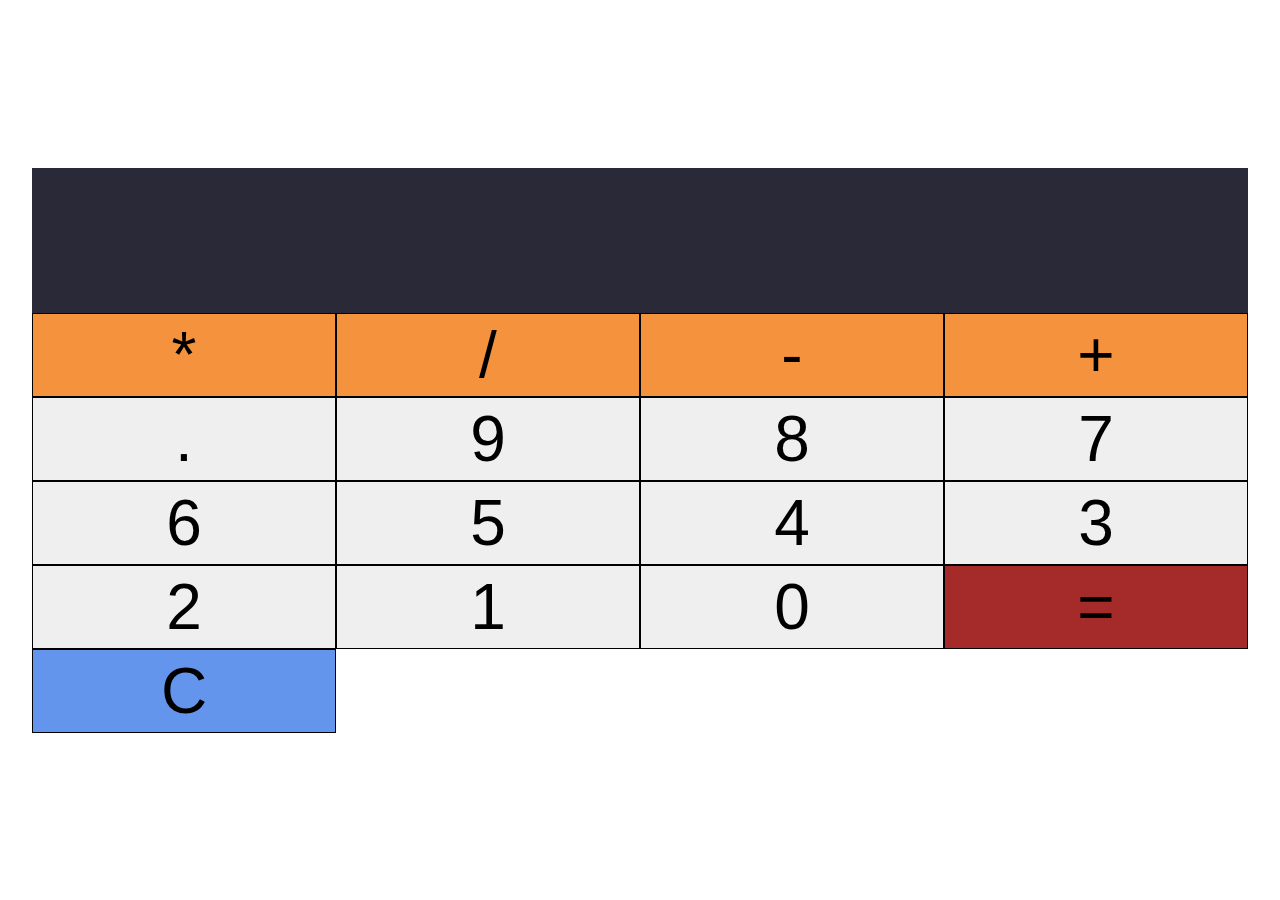
<file: calculator/index.html>
<!DOCTYPE html>
<html lang="en">

<head>
    <meta charset="UTF-8">
    <meta name="viewport" content="width=device-width, initial-scale=1.0">
    <title>Document</title>
    <link rel="stylesheet" href="stlye.css">
</head>

<body>
    <section class="calculator">
        <form>
            <input type="text" class="screen">
        </form>
        <div class="buttons">
            <button type="button" class="btn btn-yellow" data-num="*">*</button>
            <button type="button" class="btn btn-yellow " data-num="/">/</button>
            <button type="button" class="btn btn-yellow" data-num="-">-</button>
            <button type="button" class="btn btn-yellow" data-num="+">+</button>


            <button type="button" class="btn btn-grey" data-num=".">.</button>
            <button type="button" class="btn btn-grey" data-num="9">9</button>
            <button type="button" class="btn btn-grey" data-num="8">8</button>
            <button type="button" class="btn btn-grey" data-num="7">7</button>
            <button type="button" class="btn btn-grey" data-num="6">6</button>
            <button type="button" class="btn btn-grey" data-num="5">5</button>
            <button type="button" class="btn btn-grey" data-num="4">4</button>
            <button type="button" class="btn btn-grey" data-num="3">3</button>
            <button type="button" class="btn btn-grey" data-num="2">2</button>
            <button type="button" class="btn btn-grey" data-num="1">1</button>
            <button type="button" class="btn btn-grey" data-num="0">0</button>
            <button type="button" class="btn-equal btn-grey">=</button>
            <button type="button" class="btn-clear btn-grey">C</button>

        </div>
    </section>

    <script scr="index.js"></script>
</body>

</html>
</file>
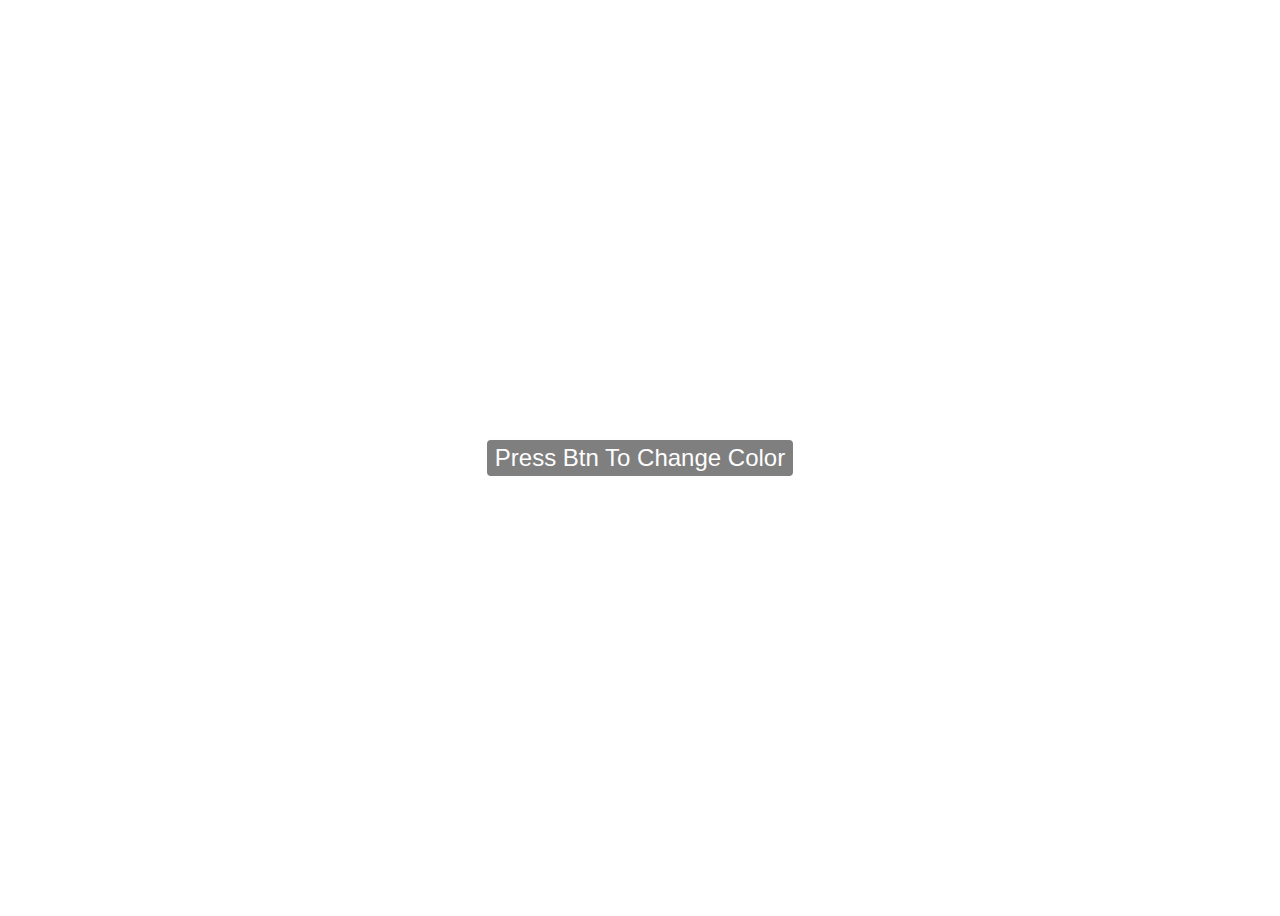
<file: changecolor/index.html>
<!DOCTYPE html>
<html lang="en">

<head>
    <meta charset="UTF-8">
    <meta name="viewport" content="width=device-width, initial-scale=1.0">
    <title>Document</title>
    <link rel="stylesheet" href="main.css">
</head>

<body>

    <button type="button" class="colorbtn">Press Btn to change color</button>

    <script src="script.js"> </script>
</body>

</html>
</file>
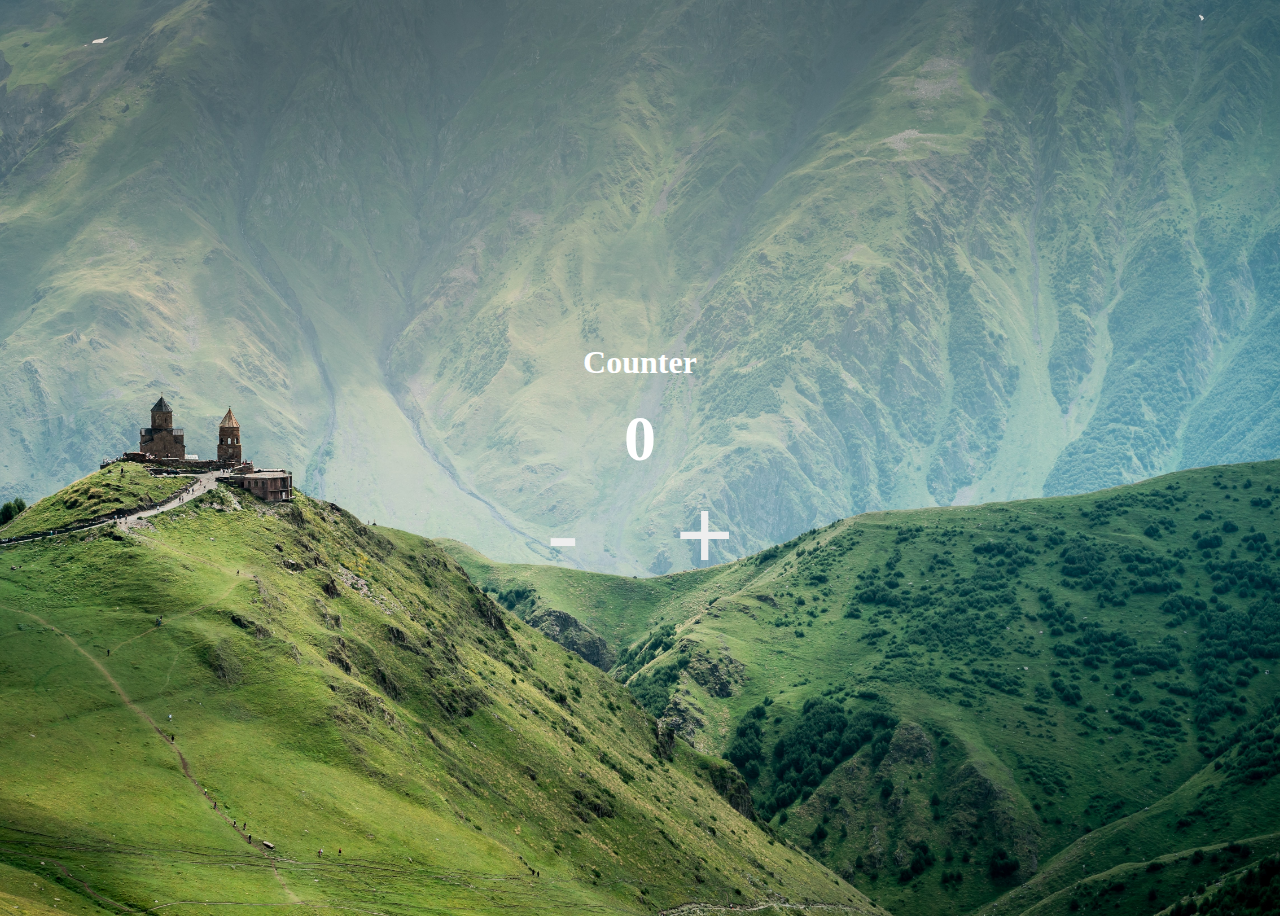
<file: counter/index.html>
<!DOCTYPE html>
<html lang="en">

<head>
    <meta charset="UTF-8">
    <meta name="viewport" content="width=device-width, initial-scale=1.0">
    <title>Document</title>
    <link rel="stylesheet" href="style.css">
</head>

<body>
    <div class="counter-box">
        <h1>counter</h1>
        <h1 class="counter">0</h1>
        <div class="btns">
            <button type="button" class="btn" id="lowerCounterBtn"> -</button>
            <button type="button" class="btn" id="higherCounterBtn"> +</button>
        </div>
    </div>

    <script src="main.js"></script>
</body>

</html>
</file>
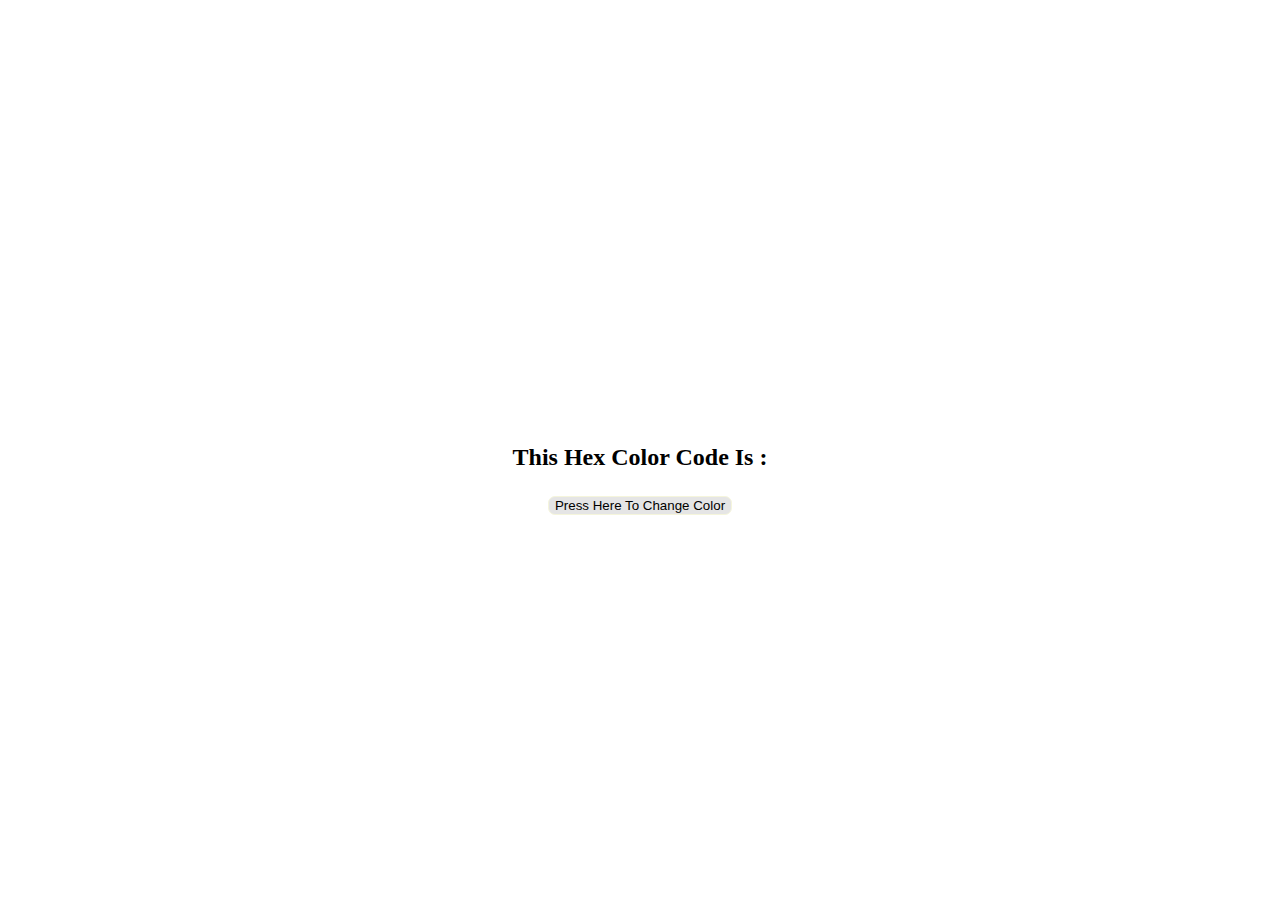
<file: hexcolor/index.html>
<!DOCTYPE html>
<html lang="en">

<head>
    <meta charset="UTF-8">
    <meta name="viewport" content="width=device-width, initial-scale=1.0">
    <title>Document</title>
    <link rel="stylesheet" href="style.css">
</head>

<body>
    <div class="container">
        <h2 class="hexcolor">this hex color Code is :
            <span class="hex"></span>
        </h2>
        <button type="button" class="hexBtn">
            press here to change color
        </button>
    </div>
    <script src="script.js"></script>
</body>

</html>
</file>
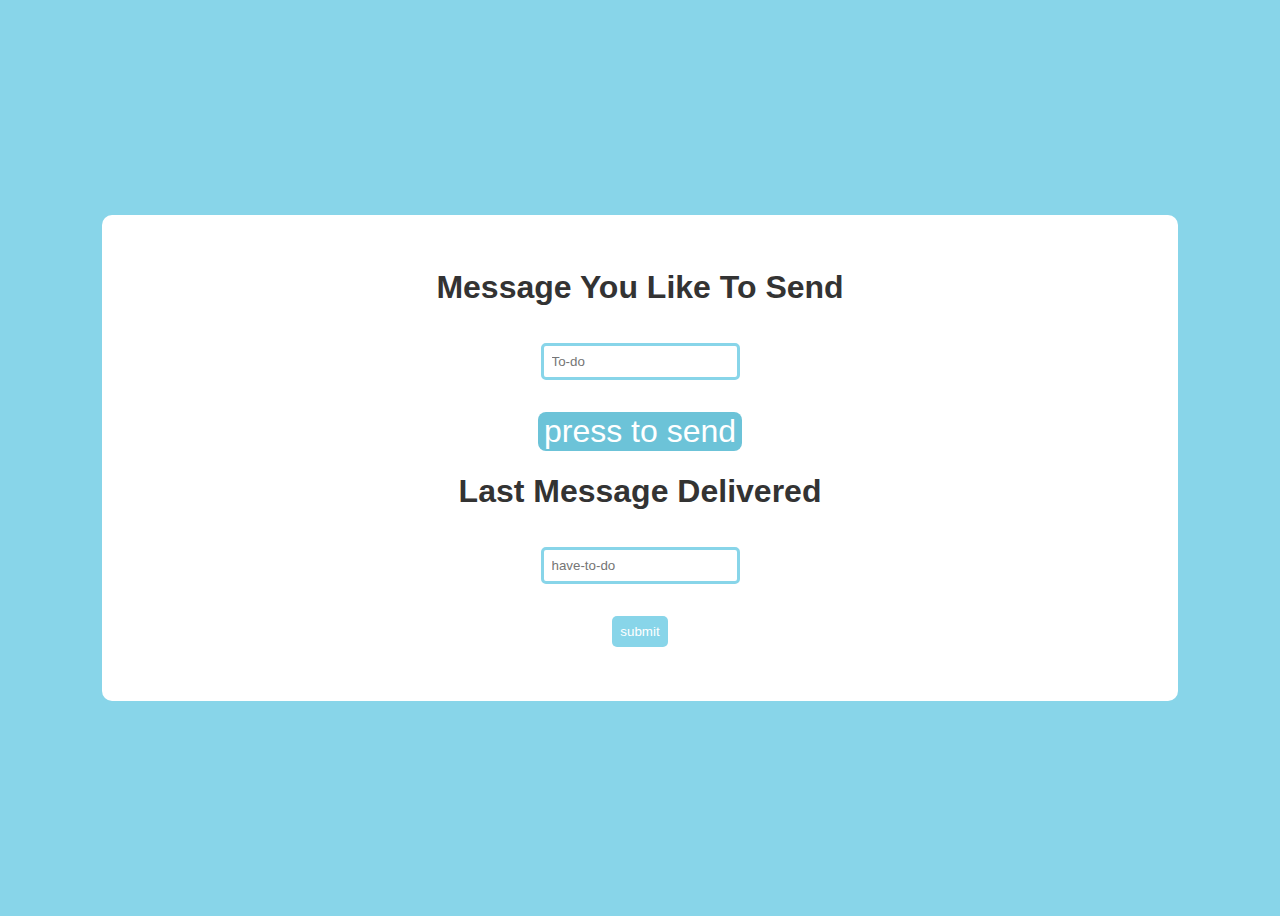
<file: message/index.html>
<!DOCTYPE html>
<html lang="en">

<head>
    <meta charset="UTF-8">
    <meta name="viewport" content="width=device-width, initial-scale=1.0">
    <title>Document</title>
    <link rel="stylesheet" href="style.css">
</head>

<body>
    <div class="container">
        <h1>message you like to send</h1>

        <form>
            <input type="text" placeholder="To-do" name="messageIn" id="messageIn" required value>
            <button type="button" id="sendBtn">press to send</button>
            <h1>last message delivered</h1>
            <h1 class="messageout"></h1>

        </form>
        <form>
            <input type="text" placeholder="have-to-do" id="haveToDo" required value>
            <input type="submit" value="submit" id="submitBtn">
            <h1 class="messageout2"></h1>
        </form>
    </div>

    <script src="main.js"></script>
</body>

</html>
</file>
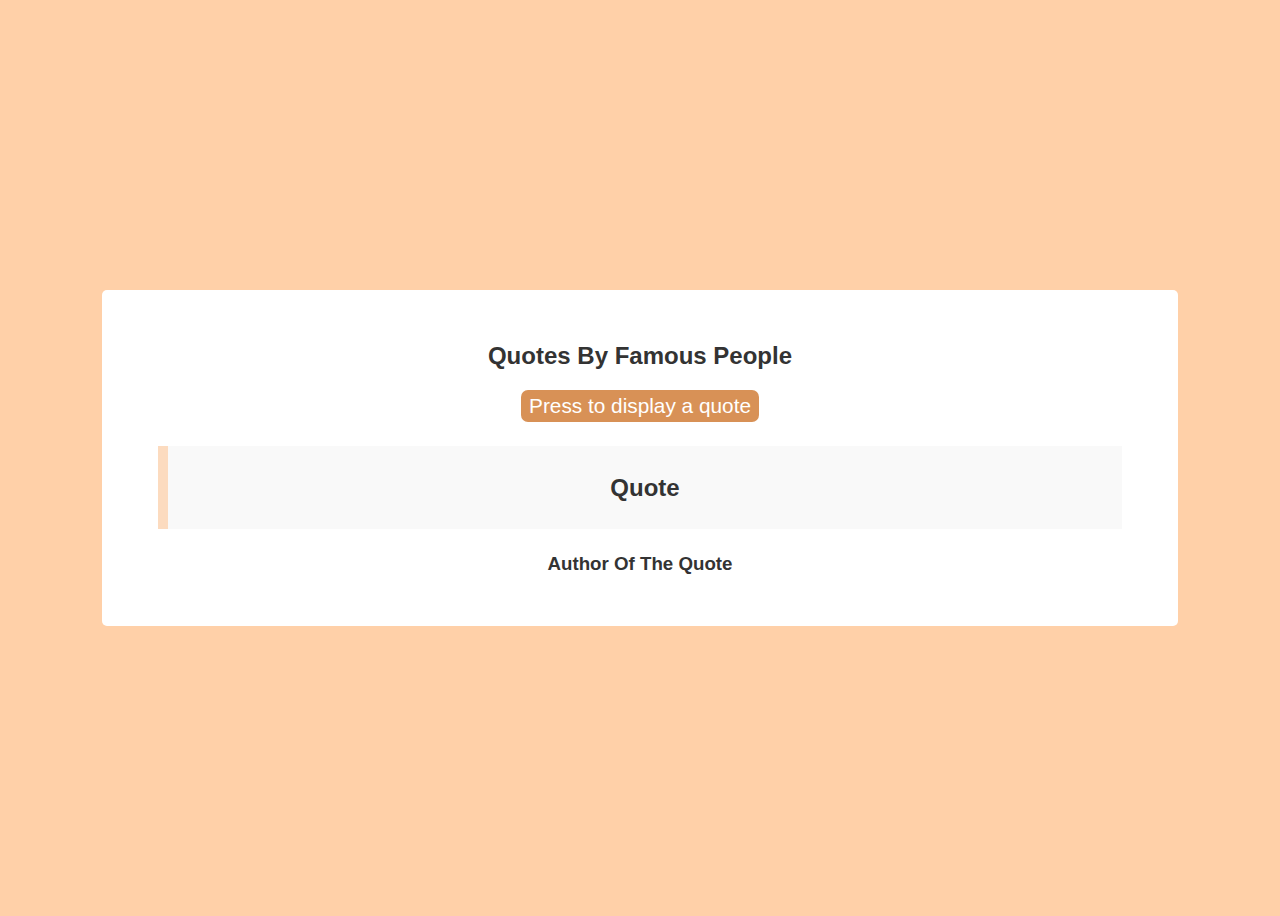
<file: quotes/index.html>
<!DOCTYPE html>
<html lang="en">

<head>
    <meta charset="UTF-8">
    <meta name="viewport" content="width=device-width, initial-scale=1.0">
    <title>Document</title>
    <link rel="stylesheet" href="main.css">
</head>

<body>
    <div class="container">
        <h2> quotes by famous people</h2>
        <button type="button" id='quoteBtn'>
            Press to display a quote
        </button>
        <blockquote>
            <h2 id="quote">quote</h2>
        </blockquote>

        <h3 id="quoteAuthor">author of the quote</h3>

    </div>
    <script src="script.js"></script>
</body>

</html>
</file>
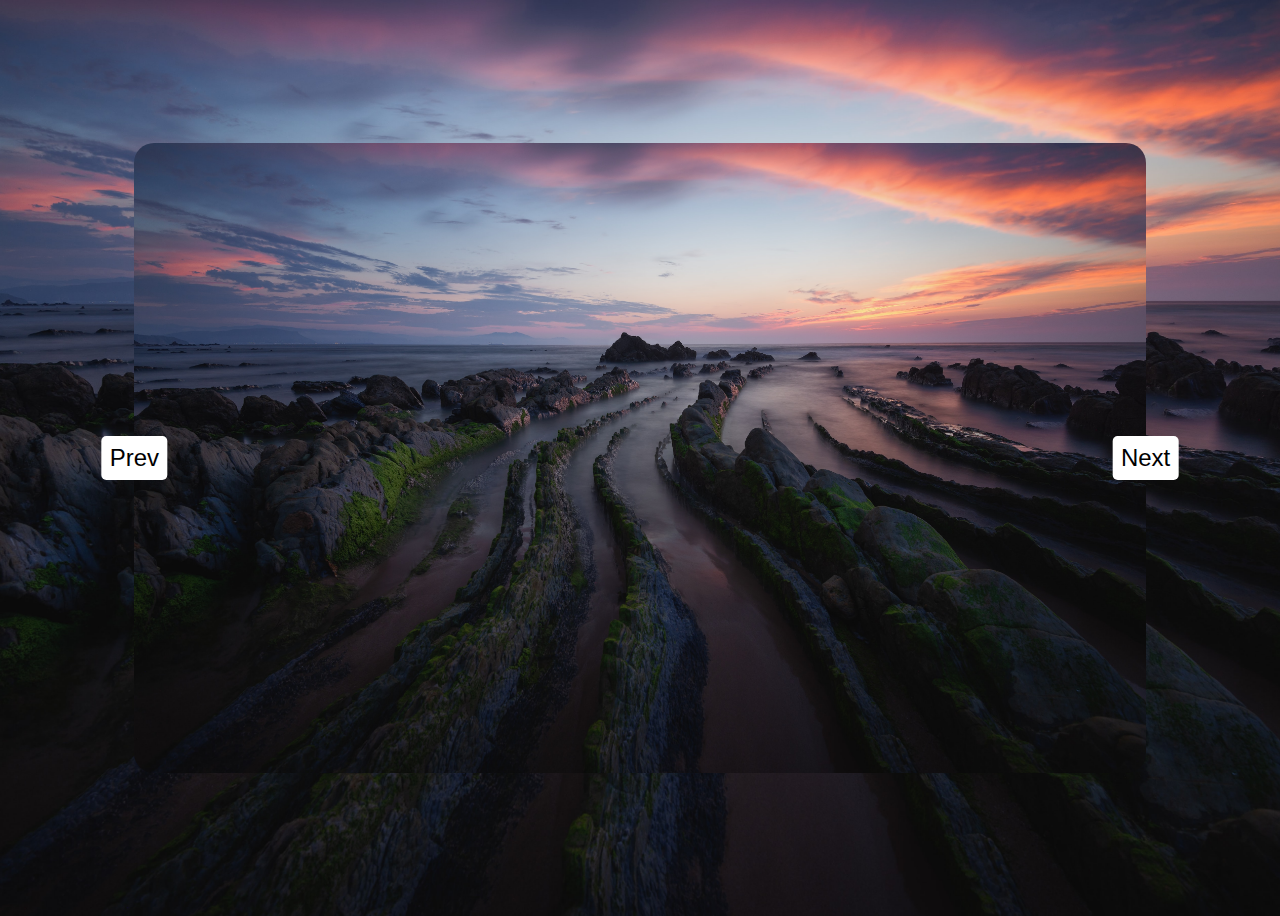
<file: slider/index.html>
<!DOCTYPE html>
<html lang="en">

<head>
    <meta charset="UTF-8">
    <meta name="viewport" content="width=device-width, initial-scale=1.0">
    <title>Document</title>
    <link rel="stylesheet" href="style.css">
</head>

<body>
    <div class="images">
        <button type="button" class="btn prevBtn">Prev</button>
        <button type="button" class="btn nextBtn">Next</button>
    </div>
    <script src="main.js"></script>
</body>

</html>
</file>
<file: calculator/stlye.css>
body {
    min-height: 100vh;
    display: flex;
    align-items: center;
    justify-content: center;
}

* {
    margin: 0;
    padding: 0;
    box-sizing: border-box;
}

.calculator {
    flex: 0 0 95%;

}

.screen {
    width: 100%;
    font-size: 7rem;
    padding: 0.5rem;
    background: rgb(41, 41, 56);
    color: white;
    border: none;
}

.buttons {
    display: flex;

    flex-wrap: wrap;
    transition: all 0, 5s linear;
}

button {
    flex: 0 0 25%;
    border: 1px solid black;
    padding: 0.25rem 0;
    transition: all 1s ease
}

button:hover {
    background: blueviolet
}

.btn-yellow {
    background: rgb(245, 146, 62);
}

btn-grey {
    background: rgb(224, 224, 224);
}

.btn,
.btn-equal,
.btn-clear {
    font-size: 4rem;
}

.btn-equal {
    background: brown;
}

.btn-clear {
    background: cornflowerblue;
}
</file>
<file: changecolor/main.css>
body {
    min-height: 100vh;


    display: flex;
    justify-content: center;
    align-items: center;

}

.colorbtn {
    padding: 0.25rem 0.5rem;
    border: 3px solid #fefefe;

    border-radius: 7px;
    color: #fefefe;

    background: rgba(0, 0, 0, 0.5);
    font-size: 1.5rem;
    text-transform: capitalize;
    cursor: pointer;
    outline: none;

}

.colorbtn:hover {
    background: rgb(0, 0, 0, 0.8);
}
</file>
<file: counter/style.css>
body {
    min-height: 100vh;
    display: flex;
    align-items: center;
    justify-content: center;
    background: url('img/splash.jpg');
    background-position: center;
    background-size: cover;
    background-repeat: no-repeat;
    color: white;
    text-transform: capitalize;


}

.counter-box {
    flex: 0 0 70%;
    text-align: center;
    margin: 0 auto;
}

button {
    border: none;
    background-color: transparent;
    cursor: pointer;
    box-sizing: border-box;
    font-size: 100px;
    color: #eee;


}

button:hover {
    color: #333;
}

.btn {
    margin: 0 40px;
}

.counter {
    margin: 0 auto;
    font-size: 4rem;
}
</file>
<file: hexcolor/style.css>
body {
    min-height: 100vh;
    display: flex;
    align-items: center;
    justify-content: center;

}


.container {

    text-align: center;
}

.hexcolor {
    text-transform: capitalize;
}

.hex {
    font-size: 3rem;
}


.hexBtn {
    color: black;
    border: 1px solid beige;
    border-radius: 7px;
    background: rgba(1, 1, 1, 0.1);
    outline: none;
    text-transform: capitalize;

}

.hexBtn:hover {
    background: rgba(1, 1, 1, 0.3);
}
</file>
<file: message/style.css>
body {
    min-height: 100vh;
    display: flex;
    justify-content: center;
    align-items: center;
    background: #88d5e9;
    color: #333;

    font-family: 'calibri', sans-serif;
    font-weight: 400;
    text-transform: capitalize;

}

.container {
    text-align: center;
    padding: 2rem;
    background: #fff;
    border-radius: 10px;
    flex: 0 0 80%;
}

button {
    display: block;
    font-size: 2rem;
    margin: 1rem auto;
    color: #fff;
    border-radius: 8px;
    border: none;
    background: #6cc3d8;

}

button:hover {
    opacity: 0.8;
    cursor: pointer;
    border: none;
}

input[type=text] {
    padding: 0.5rem;
    margin: 1rem;
    border-radius: 5px;
    border: 3px solid #88d5e9;
    outline: none;
}

input[type=text]:focus {
    box-shadow: 0 0 5px #88d5e9;
}

input[type=submit] {
    display: block;
    padding: 0.5rem;
    margin: 1rem auto;
    border-radius: 5px;
    color: #fff;
    background: #88d5e9;
    outline: none;
    border: none;

}

.messageout {
    margin: 0.6rem 0;
    color: #88d5e9;
}
</file>
<file: quotes/main.css>
body {
    min-height: 100vh;
    display: flex;
    align-items: center;
    justify-content: center;
    background: #ffd0a8;
    color: #333;
    font-family: 'calibri', sans-serif;
    font-weight: 400;
    text-transform: capitalize;

}


.container {
    text-align: center;
    padding: 2rem;
    border-radius: 5px;
    background: #fff;
    flex: 0 0 80%;

}

button {
    border: none;
}

#quoteBtn {
    color: #fff;
    background: #d89156;
    font-size: 1.3rem;
    padding: 0.25rem 0.5rem;
    border-radius: 7px;
    cursor: pointer;
}

#quoteBtn:hover {
    color: #333
}

blockquote {
    background: #f9f9f9;
    border-left: 10px solid #fcdbbf;
    margin: 1.5rem;
    padding: 0.5rem;
}
</file>
<file: slider/style.css>
body {
    min-height: 100vh;
    display: flex;
    justify-content: center;
    align-items: center;
    background: url('images/1.jpg');
    background-position: center;
    background-size: cover;
    background-repeat: no-repeat;



}

button {
    border: none;
}

.images {
    background: yellow;
    flex: 0 0 80%;
    min-height: 70vh;
    background: url('images/1.jpg');
    background-position: center;
    background-size: cover;
    background-repeat: no-repeat;
    border-radius: 20px;

    position: relative;
}

.btn {
    display: inline-block;
    background: white;
    border-radius: 5px;
    font-size: 1.5rem;
    padding: 0.5rem;
    outline: none;
}

.btn:hover {
    cursor: pointer;
    background: grey;
}

.prevBtn {
    position: absolute;
    top: 50%;
    left: 0;
    transform: translate(-50%, -50%);

}

.nextBtn {
    position: absolute;
    top: 50%;
    right: 0;
    transform: translate(50%, -50%);

}
</file>
